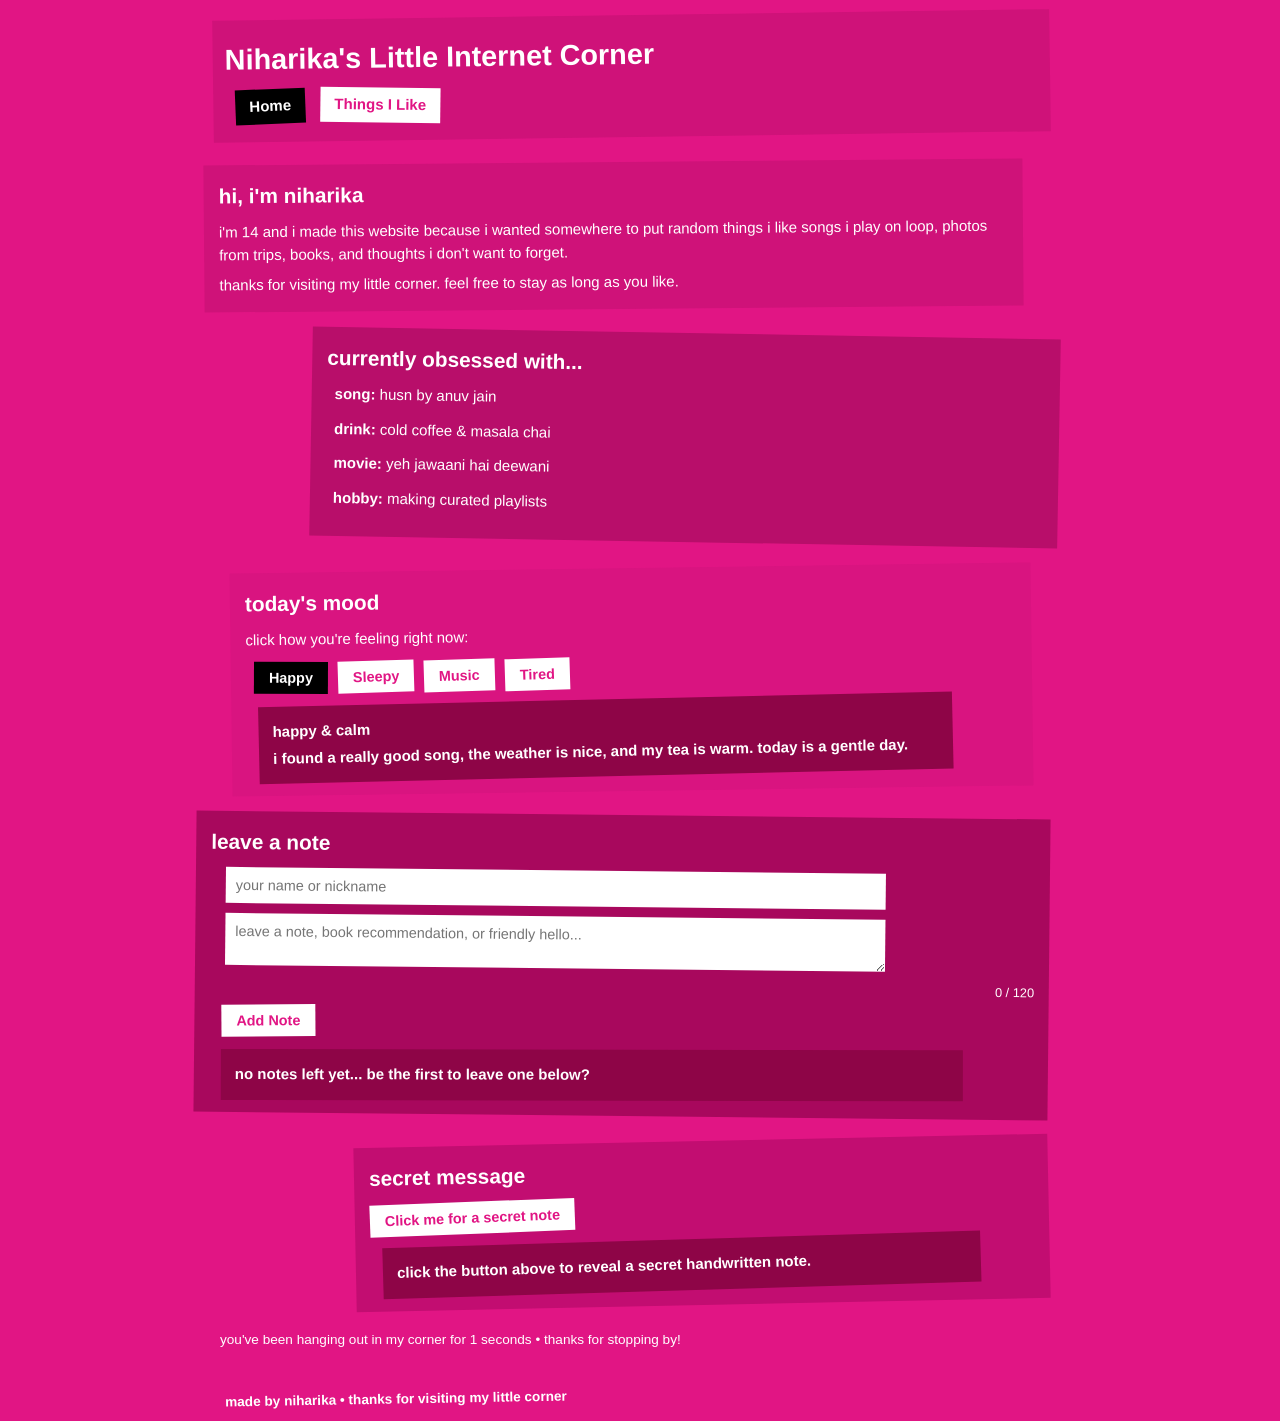
<file: index.html>
<!DOCTYPE html>
<html lang="en">
<head>
  <meta charset="UTF-8">
  <meta name="viewport" content="width=device-width, initial-scale=1.0">
  <title>hi, i'm niharika ♡</title>
  <link rel="stylesheet" href="style.css">
</head>
<body>
  <div class="container">
    <header>
      <h1>Niharika's Little Internet Corner</h1>
      <nav>
        <a href="index.html" class="nav-link active">Home</a>
        <a href="things.html" class="nav-link">Things I Like</a>
      </nav>
    </header>

    <main>
      <section class="box box-1">
        <h2>hi, i'm niharika</h2>
        <p>i'm 14 and i made this website because i wanted somewhere to put random things i like songs i play on loop, photos from trips, books, and thoughts i don't want to forget.</p>
        <p style="margin-top:8px;">thanks for visiting my little corner. feel free to stay as long as you like.</p>
      </section>

      <section class="box box-2">
        <h2>currently obsessed with...</h2>
        <div class="list-row"><strong>song:</strong> husn by anuv jain </div>
        <div class="list-row"><strong>drink:</strong> cold coffee & masala chai</div>
        <div class="list-row"><strong>movie:</strong> yeh jawaani hai deewani </div>
        <div class="list-row"><strong>hobby:</strong> making curated playlists</div>
      </section>

      <section class="box box-3">
        <h2>today's mood</h2>
        <p>click how you're feeling right now:</p>
        <div class="btn-group">
          <button class="mood-btn active" data-mood="happy">Happy</button>
          <button class="mood-btn" data-mood="sleepy">Sleepy</button>
          <button class="mood-btn" data-mood="music">Music</button>
          <button class="mood-btn" data-mood="tired">Tired</button>
        </div>
        <div class="output-box">
          <strong id="moodTitle">happy & calm</strong>
          <p id="moodDesc" style="margin-top:4px;">i found a really good song, the weather is nice, and my tea is warm. today is a gentle day.</p>
        </div>
      </section>

      <section class="box box-4">
        <h2>leave a note</h2>
        <form id="guestbookForm">
          <input type="text" id="noteAuthor" placeholder="your name or nickname" maxlength="30">
          <textarea id="noteMessage" rows="2" placeholder="leave a note, book recommendation, or friendly hello..." maxlength="120" required></textarea>
          <div style="font-size:0.8rem; text-align:right;" id="charCount">0 / 120</div>
          <button type="submit" style="align-self:flex-start; margin-left:12px;">Add Note</button>
        </form>
        <div id="pinboardNotes"><div class="output-box" id="emptyMsg">no notes left yet... be the first to leave one below?</div></div>
      </section>

      <section class="box box-5">
        <h2>secret message</h2>
        <button class="secret-btn">Click me for a secret note</button>
        <div class="output-box" id="secretNoteOutput">click the button above to reveal a secret handwritten note.</div>
      </section>
    </main>

    <div style="font-size:0.85rem; margin-top:15px; margin-left:25px;" id="timeCounter">you've been hanging out in my corner for 0 seconds • thanks for stopping by!</div>
    <footer>made by niharika • thanks for visiting my little corner</footer>
  </div>
  <script src="index.js"></script>
</body>
</html>
</file>
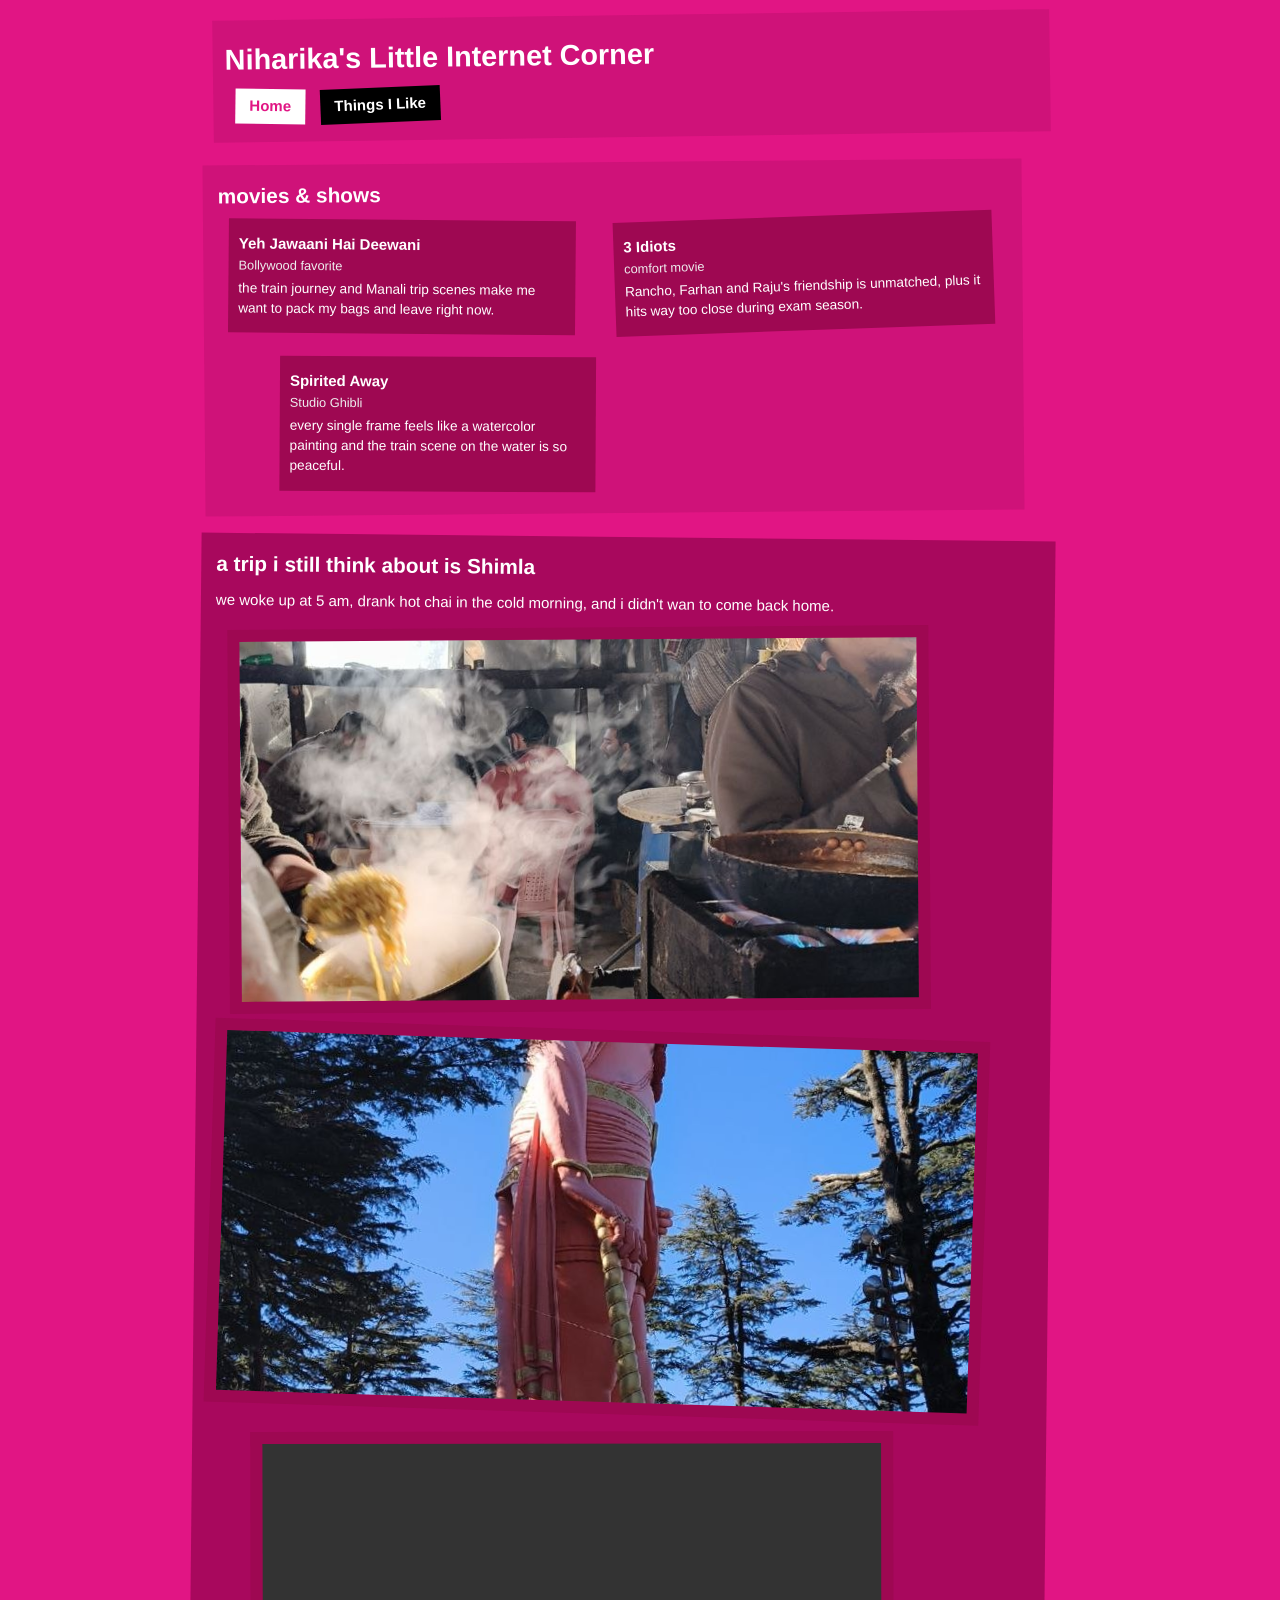
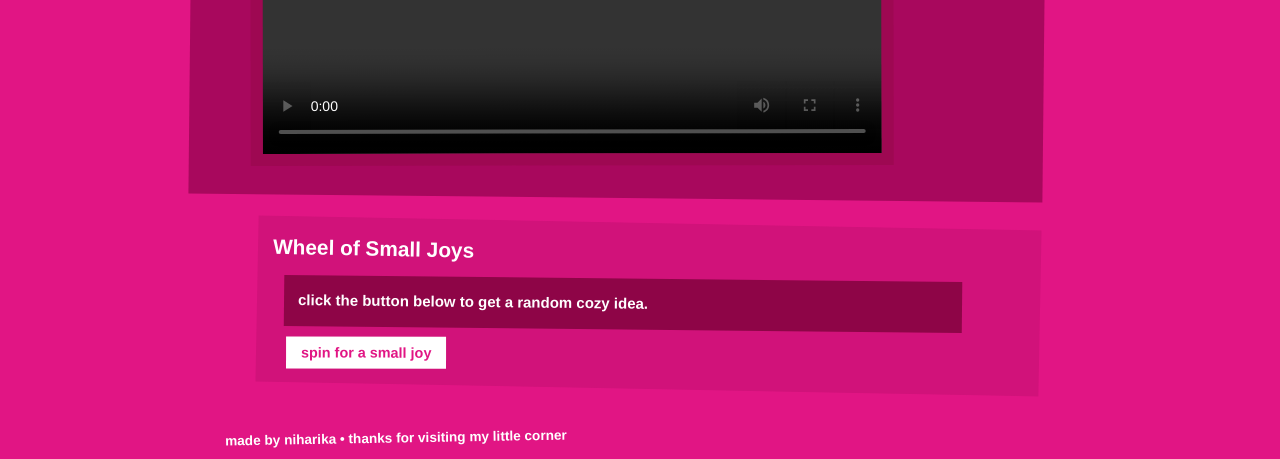
<file: things.html>
<!DOCTYPE html>
<html lang="en">
<head>
  <meta charset="UTF-8">
  <meta name="viewport" content="width=device-width, initial-scale=1.0">
  <title>things i like ♡</title>
  <link rel="stylesheet" href="style.css">
</head>
<body>
  <div class="container">
    <header>
      <h1>Niharika's Little Internet Corner</h1>
      <nav>
        <a href="index.html" class="nav-link">Home</a>
        <a href="things.html" class="nav-link active">Things I Like</a>
      </nav>
    </header>

    <main>
      <section class="box box-1">
        <h2>movies & shows</h2>
        <div class="grid">
          <div class="grid-card card-1"><strong>Yeh Jawaani Hai Deewani</strong><div style="font-size:0.8rem; color:#eee;">Bollywood favorite</div><p style="font-size:0.85rem; margin-top:4px;">the train journey and Manali trip scenes make me want to pack my bags and leave right now.</p></div>
          <div class="grid-card card-2"><strong>3 Idiots</strong><div style="font-size:0.8rem; color:#eee;">comfort movie</div><p style="font-size:0.85rem; margin-top:4px;">Rancho, Farhan and Raju's friendship is unmatched, plus it hits way too close during exam season.</p></div>
          <div class="grid-card card-3"><strong>Spirited Away</strong><div style="font-size:0.8rem; color:#eee;">Studio Ghibli</div><p style="font-size:0.85rem; margin-top:4px;">every single frame feels like a watercolor painting and the train scene on the water is so peaceful.</p></div>
        </div>
      </section>

      <section class="box box-4">
        <h2>a trip i still think about is Shimla</h2>
        <p>we woke up at 5 am, drank hot chai in the cold morning, and i didn't wan to come back home.</p>
        <div style="margin-top:12px;">
          <div class="media-box media-1"><img src="assets/photo_2026-10-07_17-12-15.jpg" alt="Ananta Inn Shimla hot maggi and tea" class="media-file"></div>
          <div class="media-box media-2"><img src="assets/photo_2026-10-07_17-14-19.jpg" alt="Jakhu Temple Shimla statue" class="media-file"></div>
          <div class="media-box media-3"><video src="assets/video_2026-10-07_17-15-00.mp4" controls preload="metadata" class="media-file"></video></div>
        </div>
      </section>

      <section class="box box-6">
        <h2>Wheel of Small Joys</h2>
        <div>
          <div class="output-box" id="randomResult">click the button below to get a random cozy idea.</div>
          <button id="btnRandom" style="margin-top:12px; margin-left:15px;">spin for a small joy</button>
        </div>
      </section>
    </main>

    <footer>made by niharika • thanks for visiting my little corner</footer>
  </div>
  <script src="things.js"></script>
</body>
</html>
</file>
<file: style.css>
* { box-sizing: border-box; margin: 0; padding: 0; }
body { background: #E11584; color: #ffffff; font-family: Arial, sans-serif; font-size: 15px; line-height: 1.5; padding: 10px; overflow-x: hidden; }
.container { width: 96%; max-width: 900px; margin: 0 auto; padding: 5px; }

header { background: #cf1279; padding: 18px 12px; margin-bottom: 25px; width: 94%; margin-left: 2%; transform: rotate(-0.8deg); }
h1 { font-size: 1.8rem; color: #ffffff; margin-bottom: 6px; font-weight: bold; font-family: 'Comic Sans MS', cursive, sans-serif; }
h2 { font-size: 1.3rem; color: #ffffff; margin-bottom: 10px; font-weight: bold; }
nav { display: flex; gap: 15px; margin-top: 8px; margin-left: 10px; }
.nav-link { background: #ffffff; color: #E11584; padding: 6px 14px; text-decoration: none; font-weight: bold; transform: rotate(1.5deg); }
.nav-link.active { background: #000000; color: #ffffff; transform: rotate(-1.5deg); }

.box { padding: 15px; margin-bottom: 25px; }
.box-1 { background: #cf1279; width: 92%; margin-left: 1%; transform: rotate(-0.5deg); }
.box-2 { background: #b80e6a; width: 84%; margin-left: 13%; transform: rotate(1deg); }
.box-3 { background: #d91480; width: 90%; margin-left: 4%; transform: rotate(-0.8deg); }
.box-4 { background: #a8085d; width: 96%; margin-left: 0%; transform: rotate(0.6deg); }
.box-5 { background: #c20d71; width: 78%; margin-left: 18%; transform: rotate(-1.2deg); }
.box-6 { background: #d1127a; width: 88%; margin-left: 7%; transform: rotate(1.1deg); }

.list-row { margin-bottom: 12px; padding-left: 8px; }
.btn-group { display: flex; flex-wrap: wrap; gap: 10px; margin: 10px 0; margin-left: 8px; }
button { background: #ffffff; color: #E11584; border: none; padding: 8px 15px; font-weight: bold; cursor: pointer; font-size: 0.9rem; transform: rotate(-1deg); }
button:hover { background: #ffc0cb; }
button.active { background: #000000; color: #ffffff; transform: rotate(1deg); }
.output-box { background: #8e0547; padding: 14px; margin-top: 10px; font-weight: bold; width: 90%; margin-left: 12px; transform: rotate(-0.5deg); }

form { display: flex; flex-direction: column; gap: 10px; margin-top: 10px; }
input, textarea { background: #ffffff; color: #000000; border: none; padding: 10px; font-family: inherit; font-size: 0.9rem; width: 80%; margin-left: 15px; }
.note-item { background: #8e0547; padding: 12px; margin-top: 10px; width: 85%; margin-left: 20px; transform: rotate(0.8deg); }

.grid { display: flex; flex-wrap: wrap; gap: 14px; margin-top: 10px; }
.grid-card { background: #9e0852; padding: 14px 10px; margin-bottom: 8px; }
.card-1 { width: 44%; margin-left: 10px; transform: rotate(1deg); }
.card-2 { width: 48%; margin-left: 25px; transform: rotate(-1.5deg); }
.card-3 { width: 40%; margin-left: 60px; transform: rotate(0.8deg); }

.media-box { background: #9e0852; padding: 12px; margin-bottom: 18px; }
.media-1 { width: 85%; margin-left: 15px; transform: rotate(-1deg); }
.media-2 { width: 94%; margin-left: 0px; transform: rotate(1.2deg); }
.media-3 { width: 78%; margin-left: 45px; transform: rotate(-0.7deg); }
.media-file { width: 100%; max-height: 360px; object-fit: cover; display: block; border: none; }
.caption { font-size: 0.85rem; margin-top: 6px; }

.bucket-item { background: #9e0852; padding: 12px; margin-bottom: 10px; cursor: pointer; display: flex; align-items: center; gap: 10px; }
.bucket-1 { width: 88%; margin-left: 10px; transform: rotate(0.5deg); }
.bucket-2 { width: 96%; margin-left: 0px; transform: rotate(-0.8deg); }
.bucket-3 { width: 82%; margin-left: 35px; transform: rotate(1.2deg); }
.bucket-4 { width: 90%; margin-left: 15px; transform: rotate(-0.5deg); }
.bucket-5 { width: 85%; margin-left: 25px; transform: rotate(0.9deg); }
.bucket-6 { width: 92%; margin-left: 5px; transform: rotate(-1.1deg); }
.bucket-item.checked { background: #7c033f; font-weight: bold; }

footer { text-align: left; font-size: 0.85rem; font-weight: bold; margin-top: 25px; padding-top: 10px; margin-left: 30px; transform: rotate(-1deg); }
</file>
